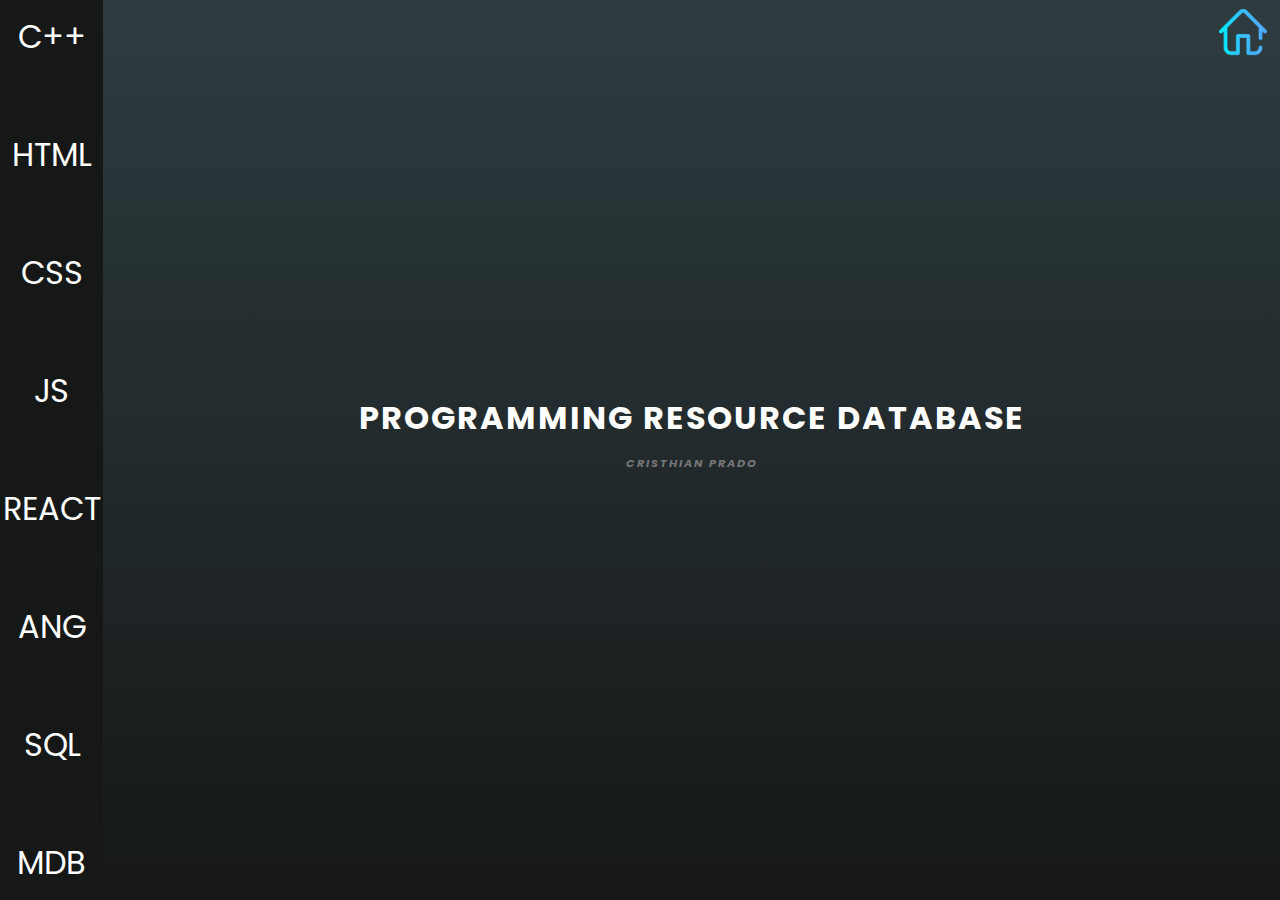
<file: index.html>
<html lang="en-US">
    <head> 
       <title>Progamming Resource Database</title> 
       
       <meta name="author" content="Cristhian Prado" />
       <meta
            name="description"
            content="Programming Resource Database" 
        />
        <meta charset="utf-8"/>
        <link rel="stylesheet" href="stylesheet.css">
    </head>

    <body>
        <div class="nav_bar"> 
            <li><a href="https://cp21h.github.io/prd/C++.html">C++</a></li>
            <li><a href="https://cp21h.github.io/prd/HTML.html">HTML</a></li>
            <li><a href="https://cp21h.github.io/prd/CSS.html">CSS</a></li>
            <li><a href="https://cp21h.github.io/prd/JS.html">JS</a></li>
            <li><a href="https://cp21h.github.io/prd/REACT.html">REACT</a></li>
            <li><a href="https://cp21h.github.io/prd/ANG.html">ANG</a></li>
            <li><a href="https://cp21h.github.io/prd/MySQL.html">SQL</a></li>
            <li><a href="https://cp21h.github.io/prd/MongoDB.html">MDB</a></li>
        </div>

        <header>PROGRAMMING RESOURCE DATABASE
            <p class="signature">Cristhian Prado</p>
        </header>
        <div class="homeLOGO">
            <a href="file:///C:/Users/mrfre/.vscode/Projects/PRD/HOME.html"><img class="homeLOGO" src="home.png"></a>
        </div>
    </body>
</html>
</file>
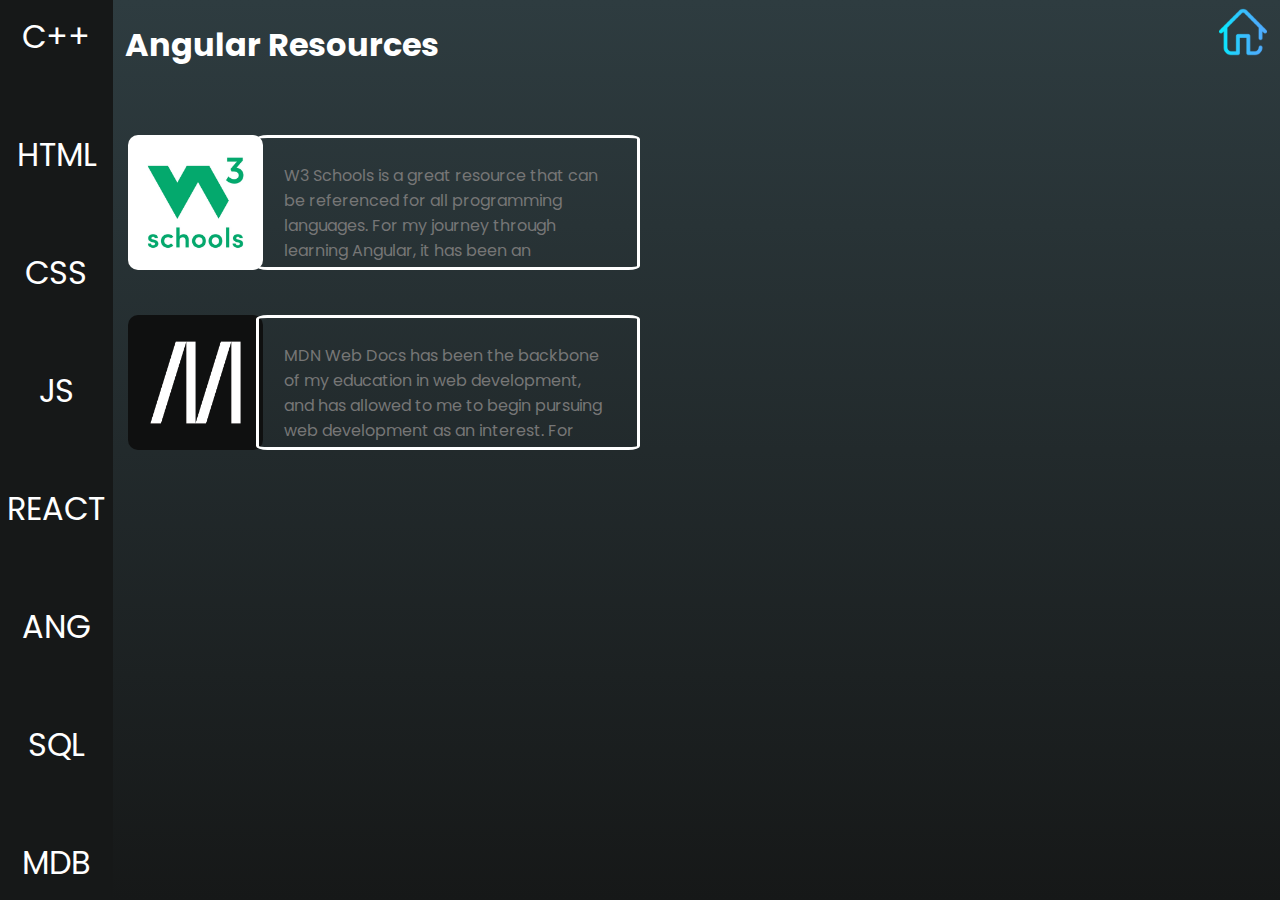
<file: ANG.html>
<html lang="en-US">
    <head> 
       <title>Progamming Resource Database</title> 
       
       <meta name="author" content="Cristhian Prado" />
       <meta
            name="description"
            content="Programming Resource Database" 
        />
        <meta charset="utf-8"/>
        <link rel="stylesheet" href="stylesheet.css">
    </head>

    <body>
        <div class="nav_bar"> 
            <li><a href="https://cp21h.github.io/prd/C++.html">C++</a></li>
            <li><a href="https://cp21h.github.io/prd/HTML.html">HTML</a></li>
            <li><a href="https://cp21h.github.io/prd/CSS.html">CSS</a></li>
            <li><a href="https://cp21h.github.io/prd/JS.html">JS</a></li>
            <li><a href="https://cp21h.github.io/prd/REACT.html">REACT</a></li>
            <li><a href="https://cp21h.github.io/prd/ANG.html">ANG</a></li>
            <li><a href="https://cp21h.github.io/prd/MySQL.html">SQL</a></li>
            <li><a href="https://cp21h.github.io/prd/MongoDB.html">MDB</a></li>
        </div>

        <h1>Angular Resources</h1>

        <div class= "w3-container">
            <a href="https://www.w3schools.com/angular/"><img src="w3.jpg"></a>
            <p class = "w3-text">W3 Schools is a great resource that can be referenced for all programming languages. For my journey through learning Angular, it has been an invaluable asset with a plethora of 
                free tutorials.</p>
        </div>

        <div class= "mdn-container">
            <a href="https://developer.mozilla.org/en-US/docs/Web/JavaScript"><img src="mdn.png"></a>
            <p class = "mdn-text">MDN Web Docs has been the backbone of my education in web development, and has allowed to me to begin pursuing web development as an interest.
                For beginners, it is 100% the place to begin learning Angular with its small but informational course.
            </p>
        </div>


        <div class="homeLOGO">
            <a href="https://cp21h.github.io/prd/index.html"><img class="homeLOGO" src="home.png"></a>
        </div>
    </body>
</html>
</file>
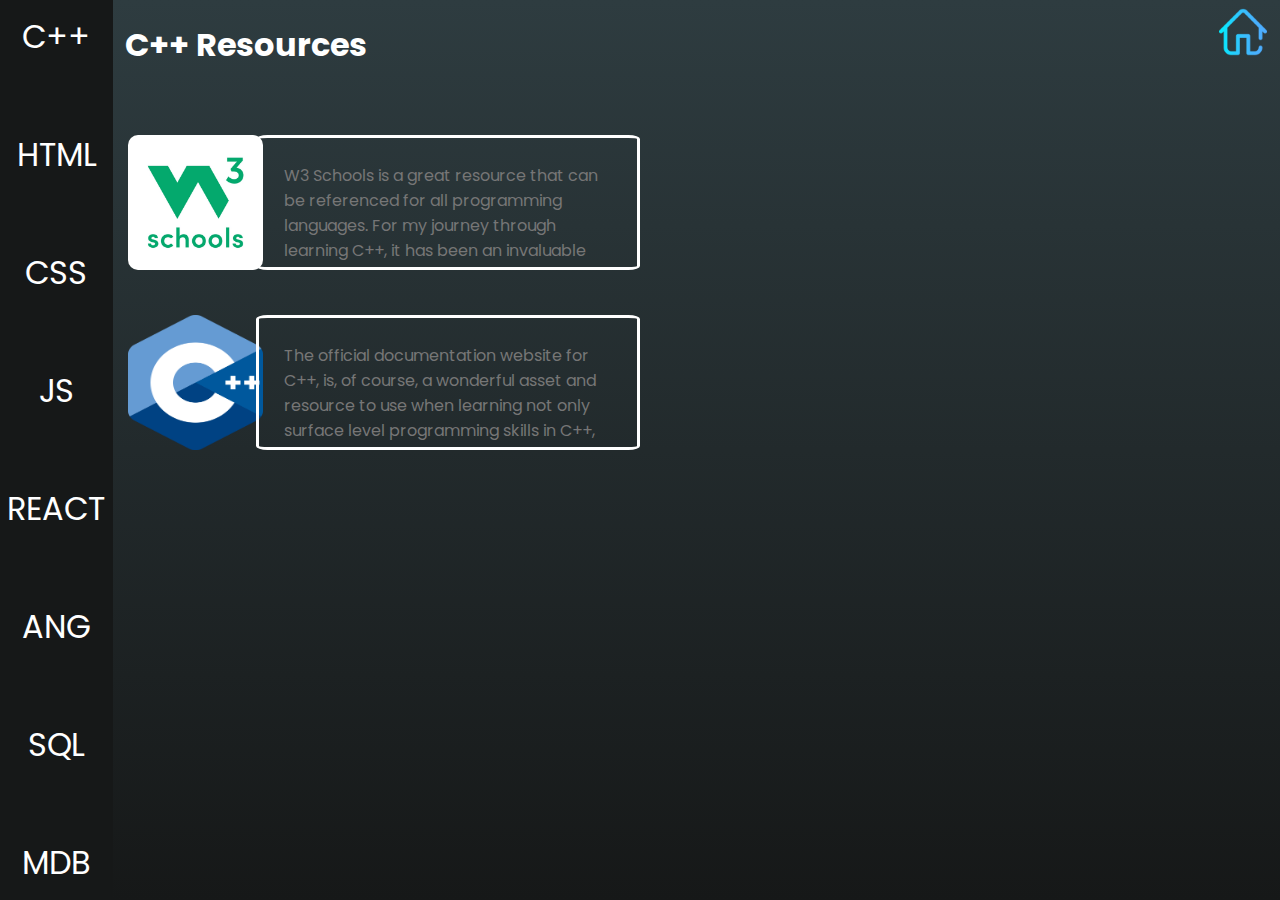
<file: C++.html>
<html lang="en-US">
    <head> 
       <title>Progamming Resource Database</title> 
       
       <meta name="author" content="Cristhian Prado" />
       <meta
            name="description"
            content="Programming Resource Database" 
        />
        <meta charset="utf-8"/>
        <link rel="stylesheet" href="stylesheet.css">
    </head>

    <body>
        <div class="nav_bar"> 
            <li><a href="https://cp21h.github.io/prd/C++.html">C++</a></li>
            <li><a href="https://cp21h.github.io/prd/HTML.html">HTML</a></li>
            <li><a href="https://cp21h.github.io/prd/CSS.html">CSS</a></li>
            <li><a href="https://cp21h.github.io/prd/JS.html">JS</a></li>
            <li><a href="https://cp21h.github.io/prd/REACT.html">REACT</a></li>
            <li><a href="https://cp21h.github.io/prd/ANG.html">ANG</a></li>
            <li><a href="https://cp21h.github.io/prd/MySQL.html">SQL</a></li>
            <li><a href="https://cp21h.github.io/prd/MongoDB.html">MDB</a></li>
        </div>

        <h1>C++ Resources</h1>

        <div class= "w3-container">
            <a href="https://www.w3schools.com/cpp/"><img src="w3.jpg"></a>
            <p class = "w3-text">W3 Schools is a great resource that can be referenced for all programming languages. For my journey through learning C++, it has been an invaluable asset with a plethora of 
                free tutorials.</p>
        </div>

        <div class = "doc-container">
            <a href="https://cplusplus.com/"><img src="cPlusPlus.png"></a>
            <p class = "doc-text">The official documentation website for C++, is, of course, a wonderful asset and resource to use when learning not only surface level programming skills in
                C++, but also more about libraries and intricacies. </p>
        </div>
        <div class="homeLOGO">
            <a href="https://cp21h.github.io/prd/index.html"><img class="homeLOGO" src="home.png"></a>
        </div>

    </body>
</html>
</file>
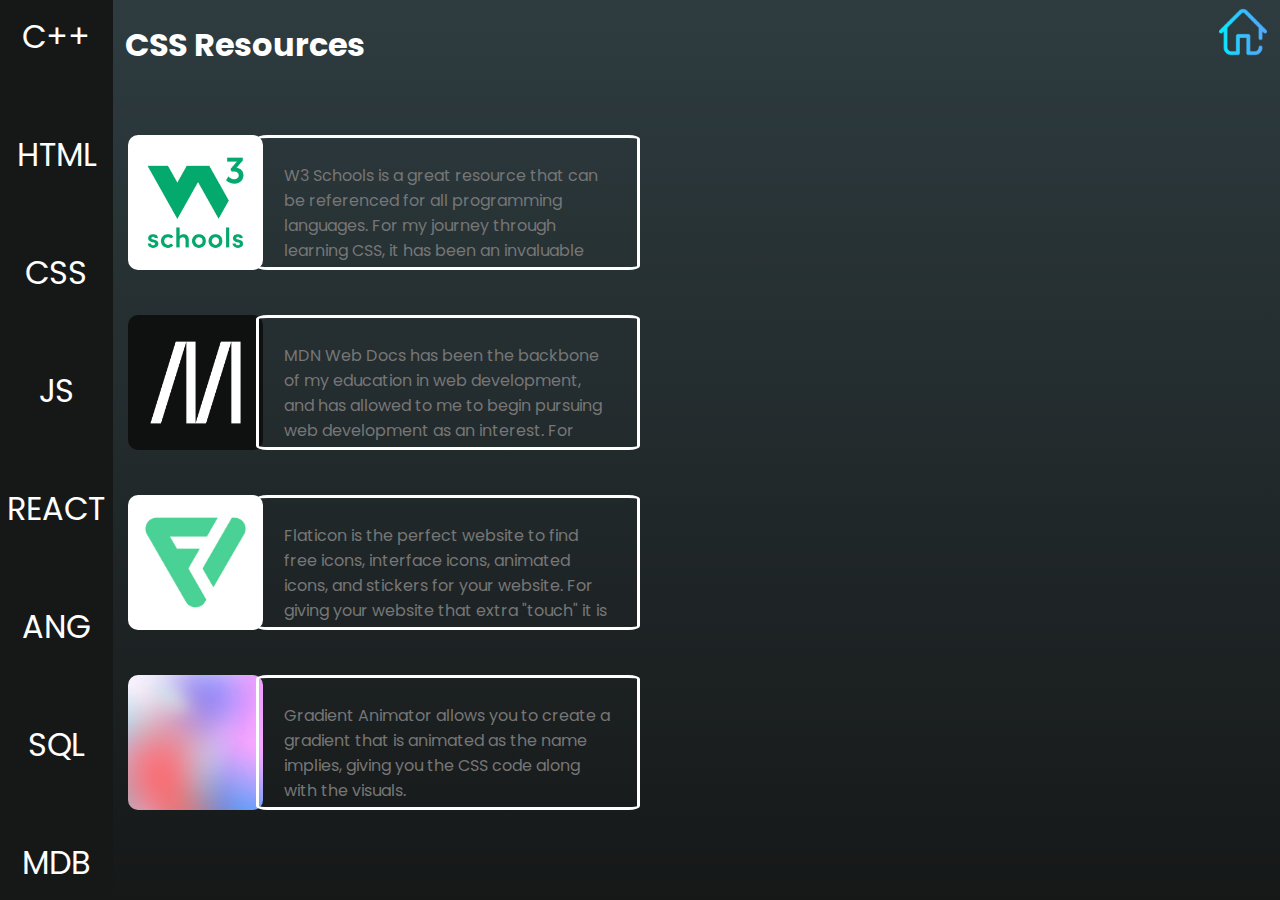
<file: CSS.html>
<html lang="en-US">
    <head> 
       <title>Progamming Resource Database</title> 
       
       <meta name="author" content="Cristhian Prado" />
       <meta
            name="description"
            content="Programming Resource Database" 
        />
        <meta charset="utf-8"/>
        <link rel="stylesheet" href="stylesheet.css">
    </head>

    <body>
        <div class="nav_bar"> 
            <li><a href="https://cp21h.github.io/prd/C++.html">C++</a></li>
            <li><a href="https://cp21h.github.io/prd/HTML.html">HTML</a></li>
            <li><a href="https://cp21h.github.io/prd/CSS.html">CSS</a></li>
            <li><a href="https://cp21h.github.io/prd/JS.html">JS</a></li>
            <li><a href="https://cp21h.github.io/prd/REACT.html">REACT</a></li>
            <li><a href="https://cp21h.github.io/prd/ANG.html">ANG</a></li>
            <li><a href="https://cp21h.github.io/prd/MySQL.html">SQL</a></li>
            <li><a href="https://cp21h.github.io/prd/MongoDB.html">MDB</a></li>
        </div>

        <h1>CSS Resources</h1>

        <div class= "w3-container">
            <a href="https://www.w3schools.com/css/"><img src="w3.jpg"></a>
            <p class = "w3-text">W3 Schools is a great resource that can be referenced for all programming languages. For my journey through learning CSS, it has been an invaluable asset with a plethora of 
                free tutorials.</p>
        </div>

        <div class= "mdn-container">
            <a href="https://developer.mozilla.org/en-US/docs/Learn/CSS"><img src="mdn.png"></a>
            <p class = "mdn-text">MDN Web Docs has been the backbone of my education in web development, and has allowed to me to begin pursuing web development as an interest.
                For beginners, it is 100% the place to begin learning CSS with its extensive free course.
            </p>
        </div>

        <div class = "flaticon-container">
            <a href="https://www.flaticon.com/"><img src="flaticon.jpg"></a>
            <p class = "flaticon-text">Flaticon is the perfect website to find free icons, interface icons, animated icons, and stickers for your website. For giving your website
                that extra "touch" it is a great resource to enhance the aesthetic.
            </p>
        </div>

        <div class = "ga-container">
            <a href="https://www.gradient-animator.com/"><img src="gradient.png"></a>
            <p class = "ga-text">Gradient Animator allows you to create a gradient that is animated as the name implies, giving you the CSS code along with the visuals.
            </p>
        </div>


        <div class="homeLOGO">
           <a href="https://cp21h.github.io/prd/index.html"><img class="homeLOGO" src="home.png"></a>
        </div>
    </body>
</html>
</file>
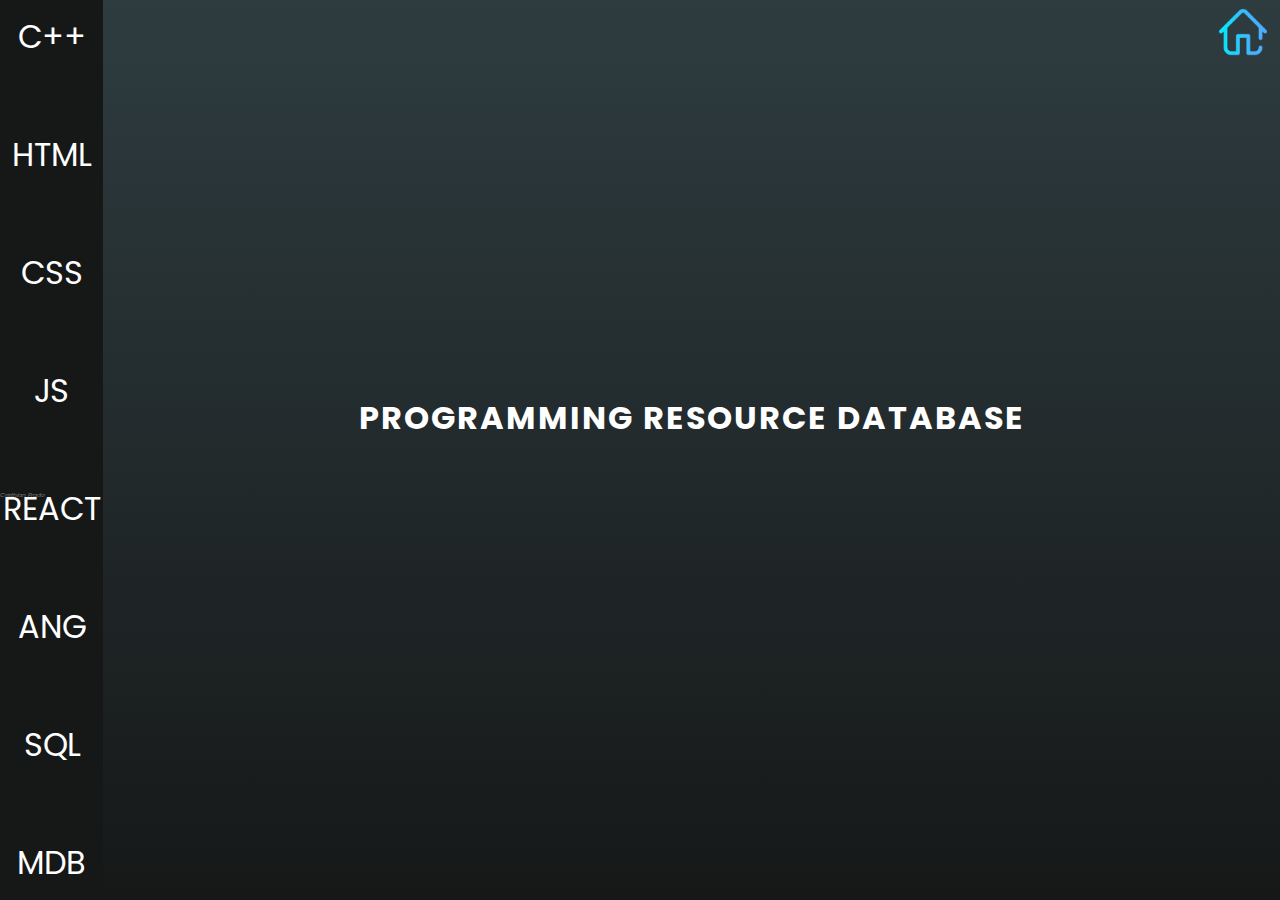
<file: HOME.html>
<html lang="en-US">
    <head> 
       <title>Progamming Resource Database</title> 
       
       <meta name="author" content="Cristhian Prado" />
       <meta
            name="description"
            content="Programming Resource Database" 
        />
        <meta charset="utf-8"/>
        <link rel="stylesheet" href="stylesheet.css">
    </head>

    <body>
        <div class="nav_bar"> 
            <li><a href="file:///C:/Users/mrfre/.vscode/Projects/PRD/C++.html">C++</a></li>
            <li><a href="file:///C:/Users/mrfre/.vscode/Projects/PRD/HTML.html">HTML</a></li>
            <li><a href="file:///C:/Users/mrfre/.vscode/Projects/PRD/CSS.html">CSS</a></li>
            <li><a href="file:///C:/Users/mrfre/.vscode/Projects/PRD/JS.html">JS</a></li>
            <li><a href="file:///C:/Users/mrfre/.vscode/Projects/PRD/REACT.html">REACT</a></li>
            <li><a href="file:///C:/Users/mrfre/.vscode/Projects/PRD/ANG.html">ANG</a></li>
            <li><a href="file:///C:/Users/mrfre/.vscode/Projects/PRD/MySQL.html">SQL</a></li>
            <li><a href="file:///C:/Users/mrfre/.vscode/Projects/PRD/MongoDB.html">MDB</a></li>
        </div>

        <header>PROGRAMMING RESOURCE DATABASE</header>
        <p class="signature">Cristhian Prado</p>
        <div class="homeLOGO">
            <a href="file:///C:/Users/mrfre/.vscode/Projects/PRD/HOME.html"><img class="homeLOGO" src="home.png"></a>
        </div>
    </body>
</html>
</file>
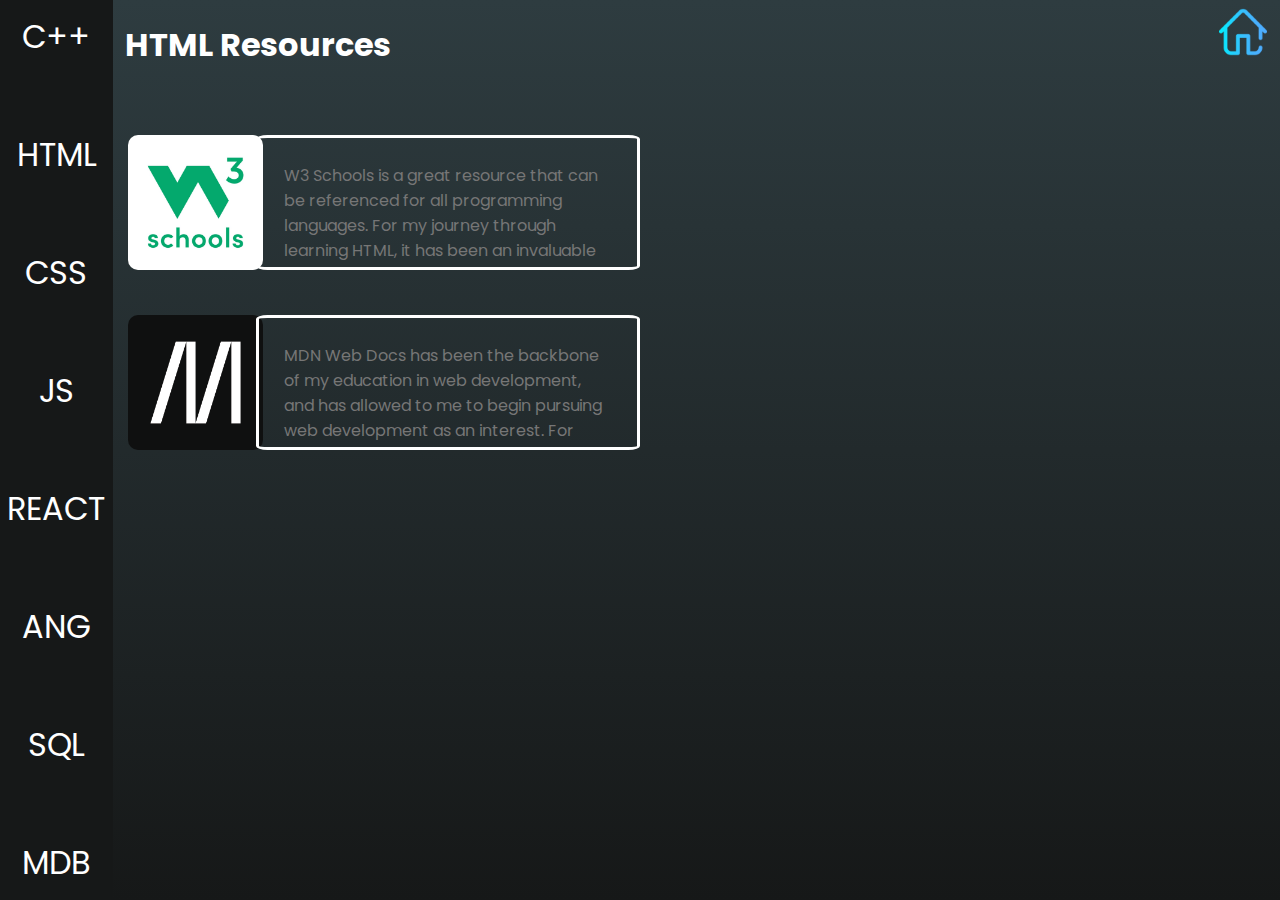
<file: HTML.html>
<html lang="en-US">
    <head> 
       <title>Progamming Resource Database</title> 
       
       <meta name="author" content="Cristhian Prado" />
       <meta
            name="description"
            content="Programming Resource Database" 
        />
        <meta charset="utf-8"/>
        <link rel="stylesheet" href="stylesheet.css">
    </head>

    <body>
        <div class="nav_bar"> 
            <li><a href="https://cp21h.github.io/prd/C++.html">C++</a></li>
            <li><a href="https://cp21h.github.io/prd/HTML.html">HTML</a></li>
            <li><a href="https://cp21h.github.io/prd/CSS.html">CSS</a></li>
            <li><a href="https://cp21h.github.io/prd/JS.html">JS</a></li>
            <li><a href="https://cp21h.github.io/prd/REACT.html">REACT</a></li>
            <li><a href="https://cp21h.github.io/prd/ANG.html">ANG</a></li>
            <li><a href="https://cp21h.github.io/prd/MySQL.html">SQL</a></li>
            <li><a href="https://cp21h.github.io/prd/MongoDB.html">MDB</a></li>
        </div>

        <h1>HTML Resources</h1>

        <div class= "w3-container">
            <a href="https://www.w3schools.com/html/"><img src="w3.jpg"></a>
            <p class = "w3-text">W3 Schools is a great resource that can be referenced for all programming languages. For my journey through learning HTML, it has been an invaluable asset with a plethora of 
                free tutorials.</p>
        </div>

        <div class= "mdn-container">
            <a href="https://developer.mozilla.org/en-US/docs/Learn/HTML"><img src="mdn.png"></a>
            <p class = "mdn-text">MDN Web Docs has been the backbone of my education in web development, and has allowed to me to begin pursuing web development as an interest.
                For beginners, it is 100% the place to begin learning HTML with its extensive free course.
            </p>
        </div>
        <div class="homeLOGO">
            <a href="https://cp21h.github.io/prd/index.html"><img class="homeLOGO" src="home.png"></a>
        </div>
    </body>
</html>
</file>
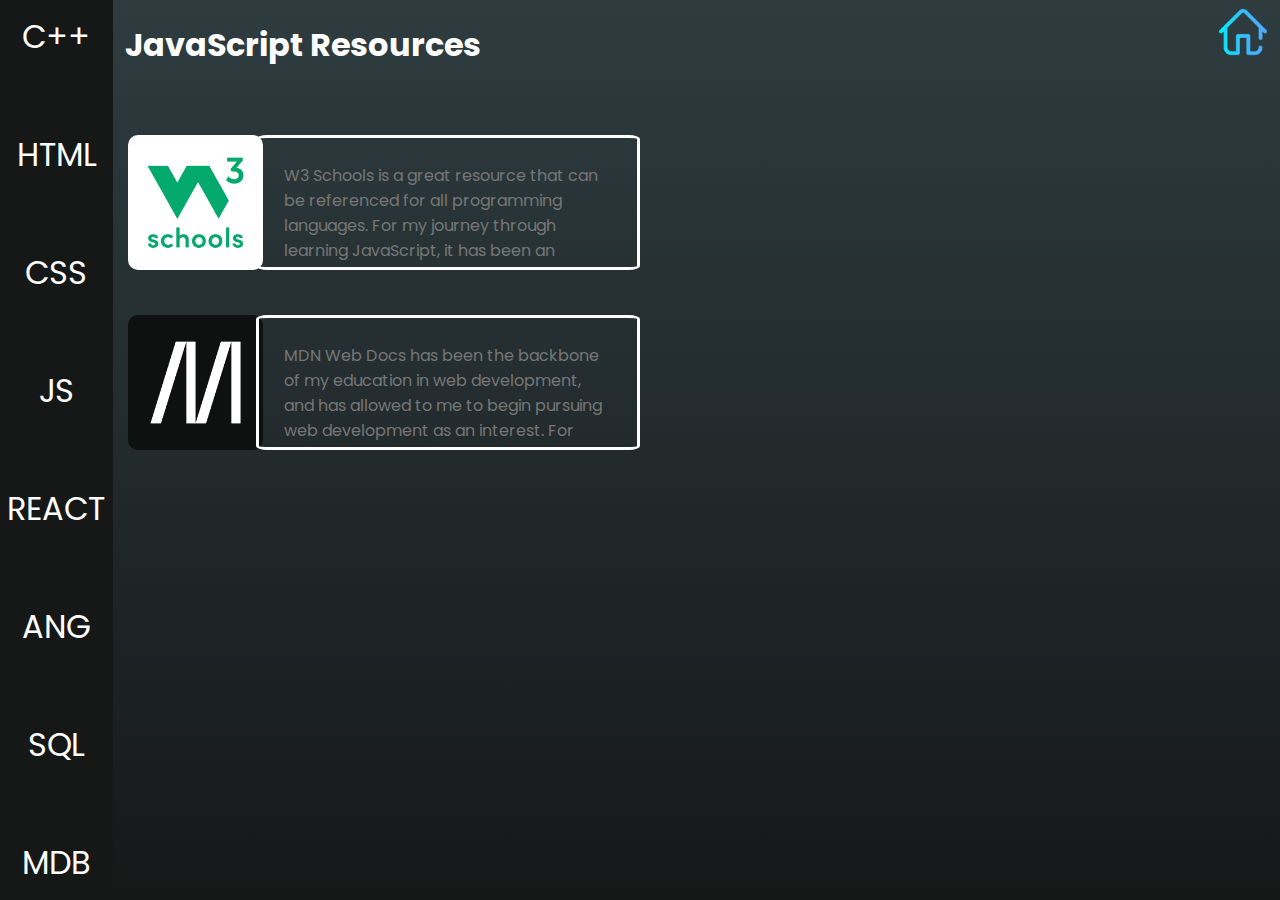
<file: JS.html>
<html lang="en-US">
    <head> 
       <title>Progamming Resource Database</title> 
       
       <meta name="author" content="Cristhian Prado" />
       <meta
            name="description"
            content="Programming Resource Database" 
        />
        <meta charset="utf-8"/>
        <link rel="stylesheet" href="stylesheet.css">
    </head>

    <body>
        <div class="nav_bar"> 
            <li><a href="https://cp21h.github.io/prd/C++.html">C++</a></li>
            <li><a href="https://cp21h.github.io/prd/HTML.html">HTML</a></li>
            <li><a href="https://cp21h.github.io/prd/CSS.html">CSS</a></li>
            <li><a href="https://cp21h.github.io/prd/JS.html">JS</a></li>
            <li><a href="https://cp21h.github.io/prd/REACT.html">REACT</a></li>
            <li><a href="https://cp21h.github.io/prd/ANG.html">ANG</a></li>
            <li><a href="https://cp21h.github.io/prd/MySQL.html">SQL</a></li>
            <li><a href="https://cp21h.github.io/prd/MongoDB.html">MDB</a></li>
        </div>

        <h1>JavaScript Resources</h1>

        <div class= "w3-container">
            <a href="https://www.w3schools.com/js/default.asp"><img src="w3.jpg"></a>
            <p class = "w3-text">W3 Schools is a great resource that can be referenced for all programming languages. For my journey through learning JavaScript, it has been an invaluable asset with a plethora of 
                free tutorials.</p>
        </div>

        <div class= "mdn-container">
            <a href="https://developer.mozilla.org/en-US/docs/Learn/JavaScript"><img src="mdn.png"></a>
            <p class = "mdn-text">MDN Web Docs has been the backbone of my education in web development, and has allowed to me to begin pursuing web development as an interest.
                For beginners, it is 100% the place to begin learning JavaScript with its extensive free course.
            </p>
        </div>


        <div class="homeLOGO">
            <a href="https://cp21h.github.io/prd/index.html"><img class="homeLOGO" src="home.png"></a>
        </div>
    </body>
</html>
</file>
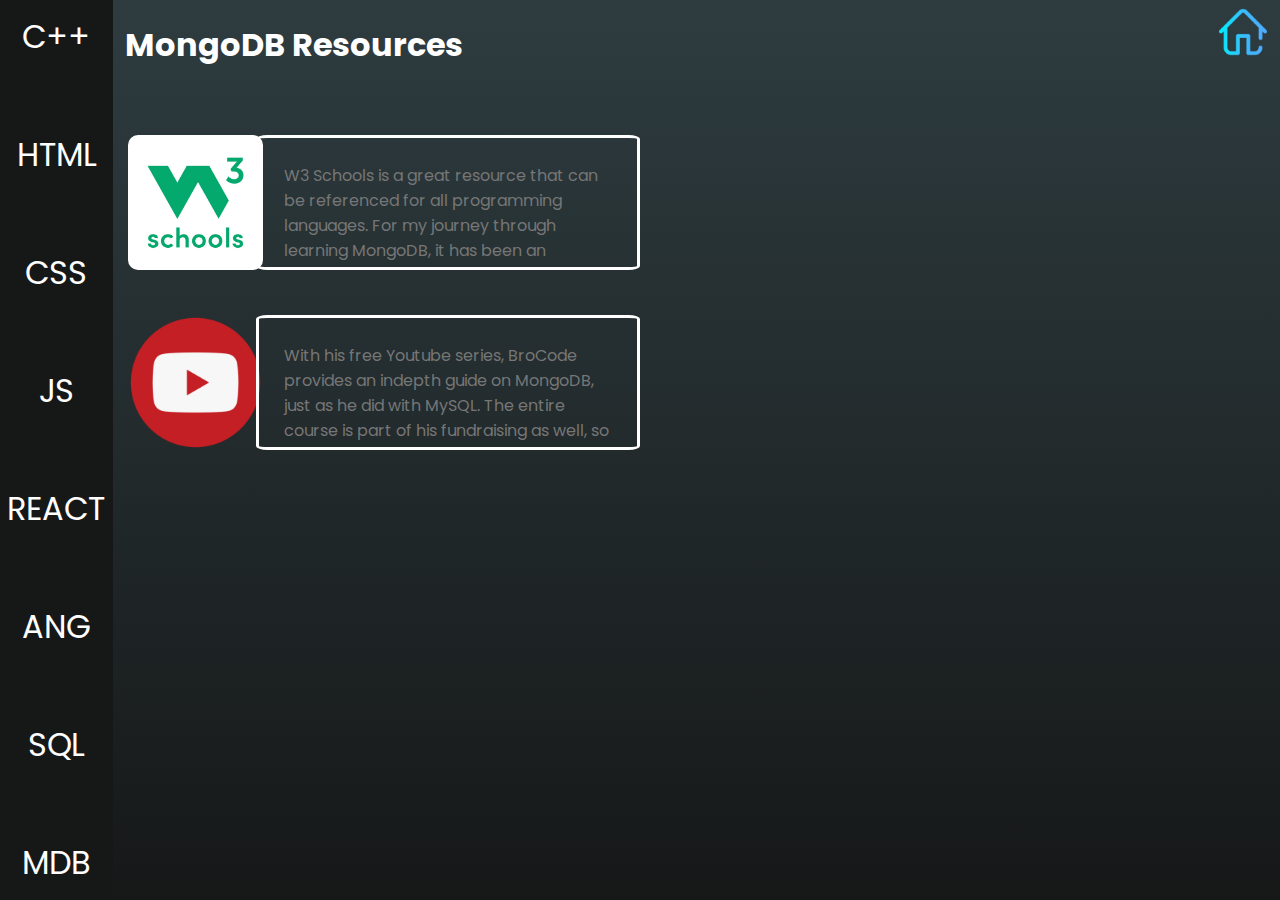
<file: MongoDB.html>
<html lang="en-US">
    <head> 
       <title>Progamming Resource Database</title> 
       
       <meta name="author" content="Cristhian Prado" />
       <meta
            name="description"
            content="Programming Resource Database" 
        />
        <meta charset="utf-8"/>
        <link rel="stylesheet" href="stylesheet.css">
    </head>

    <body>
        <div class="nav_bar"> 
            <li><a href="https://cp21h.github.io/prd/C++.html">C++</a></li>
            <li><a href="https://cp21h.github.io/prd/HTML.html">HTML</a></li>
            <li><a href="https://cp21h.github.io/prd/CSS.html">CSS</a></li>
            <li><a href="https://cp21h.github.io/prd/JS.html">JS</a></li>
            <li><a href="https://cp21h.github.io/prd/REACT.html">REACT</a></li>
            <li><a href="https://cp21h.github.io/prd/ANG.html">ANG</a></li>
            <li><a href="https://cp21h.github.io/prd/MySQL.html">SQL</a></li>
            <li><a href="https://cp21h.github.io/prd/MongoDB.html">MDB</a></li>
        </div>

        <h1>MongoDB Resources</h1>

        <div class= "w3-container">
            <a href="https://www.w3schools.com/cpp/default.asp"><img src="w3.jpg"></a>
            <p class = "w3-text">W3 Schools is a great resource that can be referenced for all programming languages. For my journey through learning MongoDB, it has been an invaluable asset with a plethora of 
                free tutorials.</p>
        </div>

        <div class= "broSQL-container">
            <a href="https://www.youtube.com/playlist?list=PLZPZq0r_RZONbmOn3EsHac5u5_-Rue3ne"><img src="yt.png"></a>
            <p class = "broSQL-text">With his free Youtube series, BroCode provides an indepth guide on MongoDB, just as he did with MySQL. 
                The entire course is part of his fundraising as well, so it ends up
                towards an even better cause.
            </p>
        </div>


        <div class="homeLOGO">
           <a href="https://cp21h.github.io/prd/index.html"><img class="homeLOGO" src="home.png"></a>
        </div>
    </body>
</html>
</file>
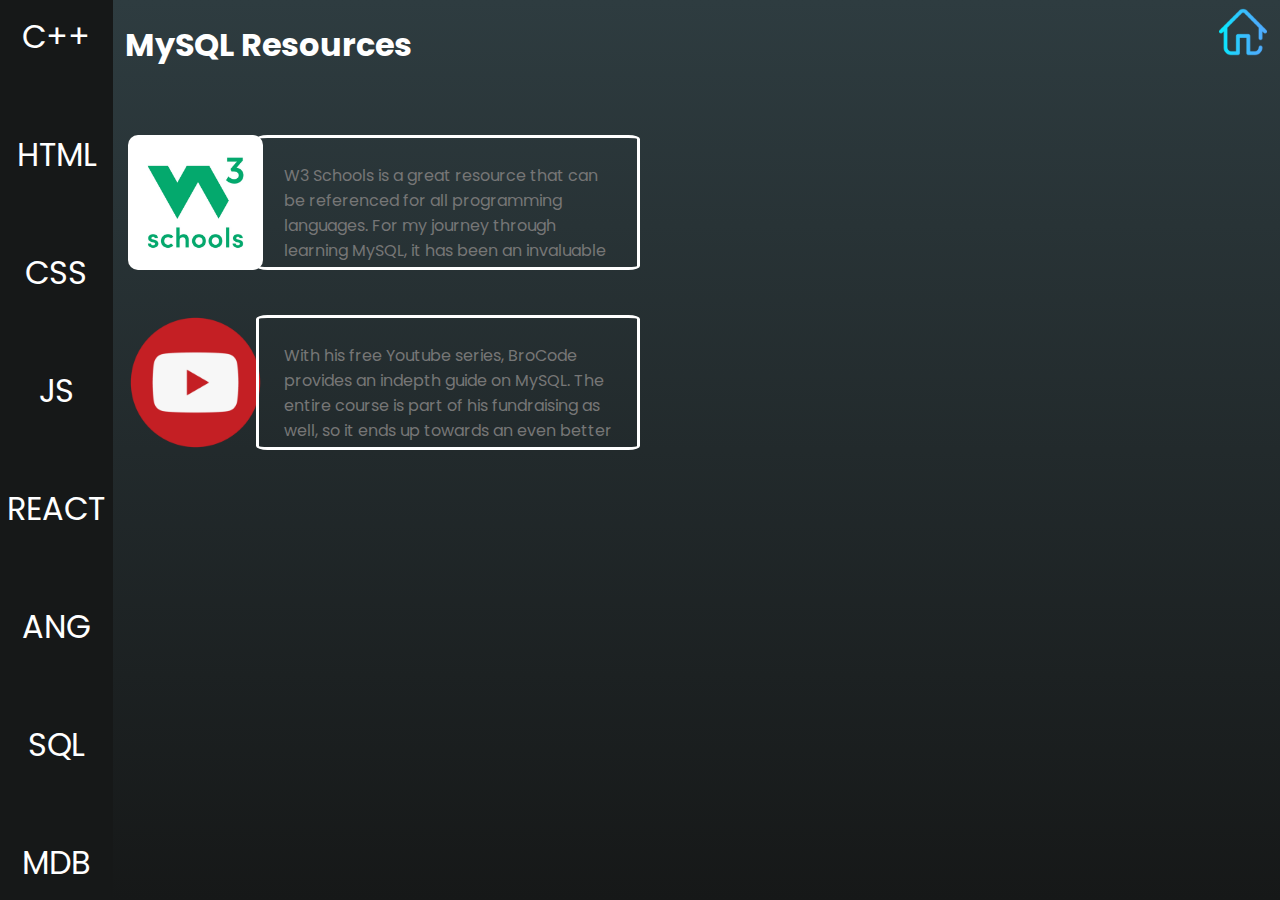
<file: MySQL.html>
<html lang="en-US">
    <head> 
       <title>Progamming Resource Database</title> 
       
       <meta name="author" content="Cristhian Prado" />
       <meta
            name="description"
            content="Programming Resource Database" 
        />
        <meta charset="utf-8"/>
        <link rel="stylesheet" href="stylesheet.css">
    </head>

    <body>
        <div class="nav_bar"> 
            <li><a href="https://cp21h.github.io/prd/C++.html">C++</a></li>
            <li><a href="https://cp21h.github.io/prd/HTML.html">HTML</a></li>
            <li><a href="https://cp21h.github.io/prd/CSS.html">CSS</a></li>
            <li><a href="https://cp21h.github.io/prd/JS.html">JS</a></li>
            <li><a href="https://cp21h.github.io/prd/REACT.html">REACT</a></li>
            <li><a href="https://cp21h.github.io/prd/ANG.html">ANG</a></li>
            <li><a href="https://cp21h.github.io/prd/MySQL.html">SQL</a></li>
            <li><a href="https://cp21h.github.io/prd/MongoDB.html">MDB</a></li>
        </div>

        <h1>MySQL Resources</h1>

        <div class= "w3-container">
            <a href="https://www.w3schools.com/cpp/default.asp"><img src="w3.jpg"></a>
            <p class = "w3-text">W3 Schools is a great resource that can be referenced for all programming languages. For my journey through learning MySQL, it has been an invaluable asset with a plethora of 
                free tutorials.</p>
        </div>

        <div class= "broSQL-container">
            <a href="https://www.youtube.com/playlist?list=PLZPZq0r_RZOMskz6MdsMOgxzheIyjo-BZ"><img src="yt.png"></a>
            <p class = "broSQL-text">With his free Youtube series, BroCode provides an indepth guide on MySQL. The entire course is part of his fundraising as well, so it ends up
                towards an even better cause.
            </p>
        </div>


        <div class="homeLOGO">
            <a href="https://cp21h.github.io/prd/index.html"><img class="homeLOGO" src="home.png"></a>
        </div>
    </body>
</html>
</file>
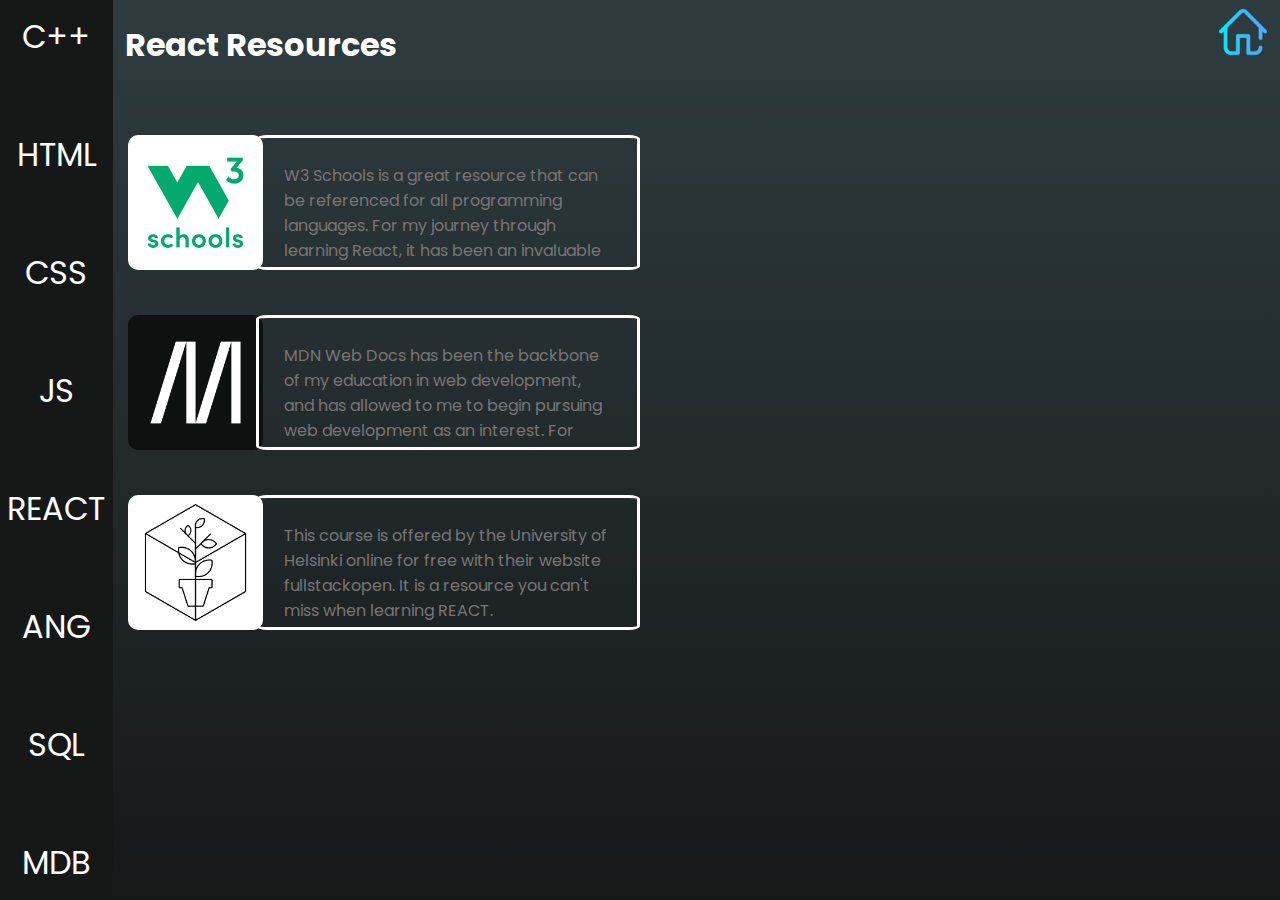
<file: REACT.html>
<html lang="en-US">
    <head> 
       <title>Progamming Resource Database</title> 
       
       <meta name="author" content="Cristhian Prado" />
       <meta
            name="description"
            content="Programming Resource Database" 
        />
        <meta charset="utf-8"/>
        <link rel="stylesheet" href="stylesheet.css">
    </head>

    <body>
        <div class="nav_bar"> 
            <li><a href="https://cp21h.github.io/prd/C++.html">C++</a></li>
            <li><a href="https://cp21h.github.io/prd/HTML.html">HTML</a></li>
            <li><a href="https://cp21h.github.io/prd/CSS.html">CSS</a></li>
            <li><a href="https://cp21h.github.io/prd/JS.html">JS</a></li>
            <li><a href="https://cp21h.github.io/prd/REACT.html">REACT</a></li>
            <li><a href="https://cp21h.github.io/prd/ANG.html">ANG</a></li>
            <li><a href="https://cp21h.github.io/prd/MySQL.html">SQL</a></li>
            <li><a href="https://cp21h.github.io/prd/MongoDB.html">MDB</a></li>
        </div>

        <h1>React Resources</h1>

        <div class= "w3-container">
            <a href="https://www.w3schools.com/REACT/DEFAULT.ASP"><img src="w3.jpg"></a>
            <p class = "w3-text">W3 Schools is a great resource that can be referenced for all programming languages. For my journey through learning React, it has been an invaluable asset with a plethora of 
                free tutorials.</p>
        </div>

        <div class= "mdn-container">
            <a href="https://developer.mozilla.org/en-US/docs/Web/JavaScript"><img src="mdn.png"></a>
            <p class = "mdn-text">MDN Web Docs has been the backbone of my education in web development, and has allowed to me to begin pursuing web development as an interest.
                For beginners, it is 100% the place to begin learning React with its small but informational course.
            </p>
        </div>

        <div class= "fS-container">
            <a href="https://fullstackopen.com/en/"><img src="fullStack.png"></a>
            <p class = "fS-text">This course is offered by the University of Helsinki online for free with their website fullstackopen. It is a resource you can't miss when learning REACT.
            </p>
        </div>


        <div class="homeLOGO">
            <a href="https://cp21h.github.io/prd/index.html"><img class="homeLOGO" src="home.png"></a>
        </div>
    </body>
</html>
</file>
<file: stylesheet.css>
@import url('https://fonts.googleapis.com/css?family=Poppins:300,400,500,600,700,800,900&display=swap');
*
{
    margin: 0;
    padding: 0;
    box-sizing: border-box;
    font-family: 'Poppins', sans-serif;
}

a:link {
    text-decoration: none;
    color: #fff;
}

a:visited {
    text-decoration: none;
    color: #fff;
}

a:hover {
    text-decoration: none;
    font-size: 110%;
    color: #01F9C6; 
}

a:active {
    text-decoration: none;
    color: #333333; 
}


/* BODY CODE */


body {
    display: flex;
    min-height: 100vh;
    justify-content: left;
    align-items: center;
    background: linear-gradient(#2E3C40, #161818);
}

.nav_bar {
    display: flex;
    flex-direction: column;
    justify-content: center;
    align-items: center;

    list-style-type: none;
    font-size: 200%;
    margin: 0px;

    height: 100%;
    width: 12.5vh;
    background-color: #161818;
    /*border-radius: 15px;*/

    border-style: none;
}

li {
    margin: 35px 0;
}

header {
    color: #fff;
    font-weight: 700;
    text-decoration: none;
    font-size: 2em;
    text-transform: uppercase;
    letter-spacing: 2px;

    display: grid;
    place-items: center;
    height: 100vh; 
    width: 100%;
    padding-bottom: 5%;
}

.signature {
    color: #767676;
    text-decoration: none;
    font-size: 35%;
    font-style: italic;
    position: absolute;
    padding-top: 10vh;
}


/* PAGE SPECIFIC CODE */
h1 {
    position: relative;
    left: 1vw;
    bottom: 45vh;
    color: #fff;
}

.homeLOGO {
    position: absolute;
    bottom: 89%;
    right: 1%;
    width: 48px;
    height: 48px;
}

img:not(.homeLOGO) {
    width: 15vh;
    height: 15vh;
    border-radius: 10px;
}


/* C++ */
.w3-container {
    display: grid;
    align-items: center;
    grid-template-columns: 10vw 10vw;

    position: absolute;
    bottom: 70vh;
    right: 70vw;
}

.w3-text {
    color: #767676;
    height: 15vh;
    width: 30vw;

    border-style: solid;
    border-color: #fff;
    border-radius: 3%;
    padding: 25px;
    overflow: auto;
}

.doc-container {
    display: grid;
    align-items: center;
    grid-template-columns: 10vw 10vw;

    position: absolute;
    bottom: 50vh;
    right: 70vw;
}

.doc-text {
    color: #767676;
    height: 15vh;
    width: 30vw;

    border-style: solid;
    border-color: #fff;
    border-radius: 3%;
    padding: 25px;
    overflow: auto;
}



/* HTML */
.mdn-container {
    display: grid;
    align-items: center;
    grid-template-columns: 10vw 10vw;

    position: absolute;
    bottom: 50vh;
    right: 70vw;
}

.mdn-text {
    color: #767676;
    height: 15vh;
    width: 30vw;

    border-style: solid;
    border-color: #fff;
    border-radius: 3%;
    padding: 25px;
    overflow: auto;
}



/* CSS */
.flaticon-container {
    display: grid;
    align-items: center;
    grid-template-columns: 10vw 10vw;

    position: absolute;
    bottom: 30vh;
    right: 70vw;
}

.flaticon-text {
    color: #767676;
    height: 15vh;
    width: 30vw;

    border-style: solid;
    border-color: #fff;
    border-radius: 3%;
    padding: 25px;
    overflow: auto;
}

.ga-container {
    display: grid;
    align-items: center;
    grid-template-columns: 10vw 10vw;

    position: absolute;
    bottom: 10vh;
    right: 70vw;
}

.ga-text {
    color: #767676;
    height: 15vh;
    width: 30vw;

    border-style: solid;
    border-color: #fff;
    border-radius: 3%;
    padding: 25px;
    overflow: auto;
}



/* SQL */
.broSQL-container {
    display: grid;
    align-items: center;
    grid-template-columns: 10vw 10vw;

    position: absolute;
    bottom: 50vh;
    right: 70vw;
}

.broSQL-text {
    color: #767676;
    height: 15vh;
    width: 30vw;

    border-style: solid;
    border-color: #fff;
    border-radius: 3%;
    padding: 25px;
    overflow: auto;
}


/* REACT */
.fS-container {
    display: grid;
    align-items: center;
    grid-template-columns: 10vw 10vw;

    position: absolute;
    bottom: 30vh;
    right: 70vw;
}

.fS-text {
    color: #767676;
    height: 15vh;
    width: 30vw;

    border-style: solid;
    border-radius: 3%;
    border-color: #fff;
    padding: 25px;
    overflow: auto;
}
</file>
